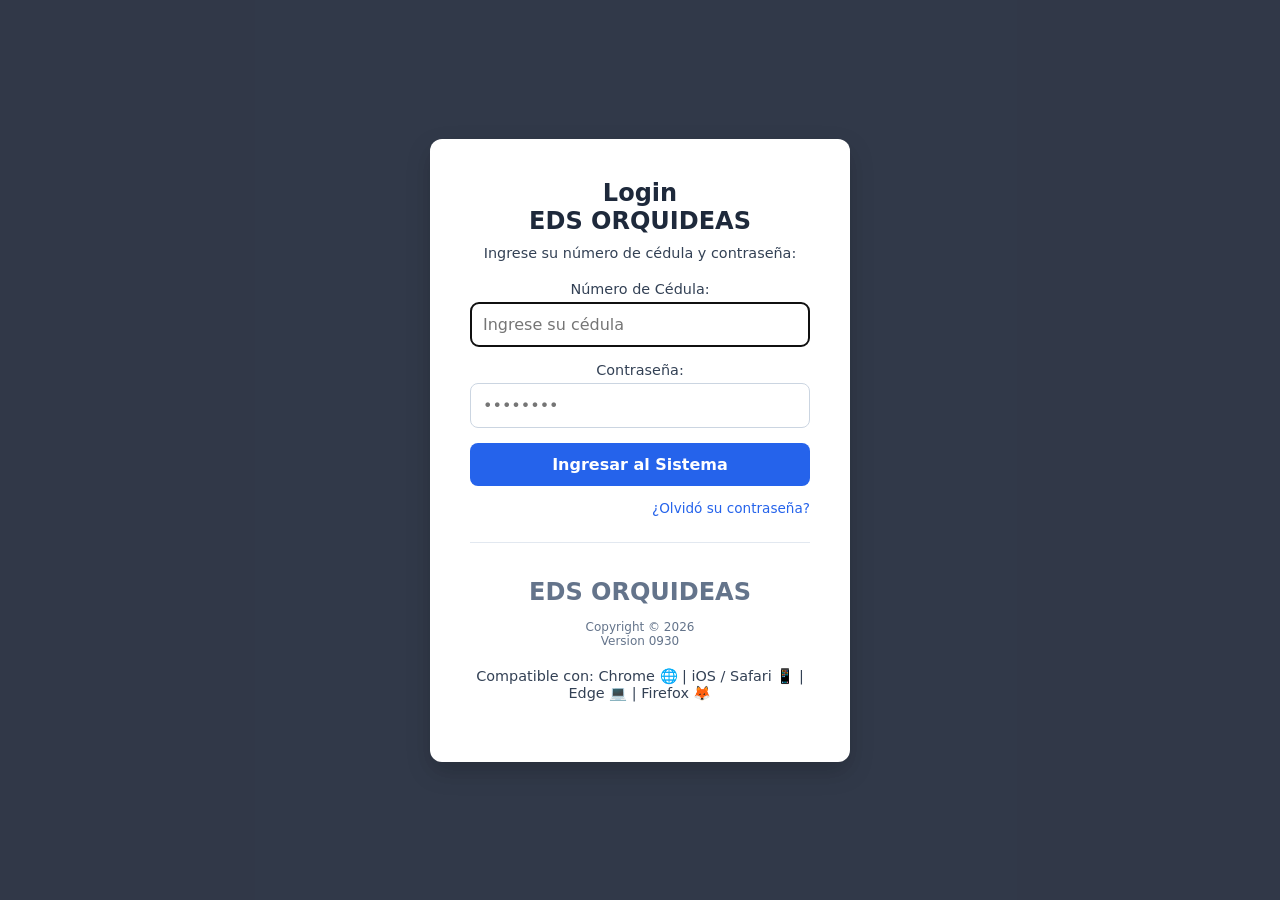
<file: index.html>
<!DOCTYPE html>
<html lang="es">
<head>
    <meta charset="UTF-8">
    <meta name="viewport" content="width=device-width, initial-scale=1.0">
    <title>EDS ORQUIDEAS - Gestión Estación de Servicio</title>
    
    <link rel="icon" type="image/png" href="logo.png">
    <link rel="apple-touch-icon" href="logo.png">
    <meta name="apple-mobile-web-app-capable" content="yes">
    <meta name="apple-mobile-web-app-status-bar-style" content="black-translucent">
    <meta name="apple-mobile-web-app-title" content="FuelManager">

    <link rel="stylesheet" href="Styles.css">
    <style>
        .btn-modern {
            display: inline-flex;
            align-items: center;
            justify-content: center;
            padding: 6px 12px;
            font-size: 12px;
            font-weight: 500;
            border-radius: 6px;
            border: none;
            cursor: pointer;
            transition: all 0.2s ease-in-out;
            box-shadow: 0 2px 4px rgba(0,0,0,0.08);
            margin-right: 4px;
        }
        .btn-modern:hover {
            transform: translateY(-1px);
            box-shadow: 0 4px 8px rgba(0,0,0,0.12);
        }
        .btn-primary-mod { background: linear-gradient(135deg, #3b82f6, #2563eb); color: #fff; }
        .btn-warning-mod { background: linear-gradient(135deg, #f59e0b, #d97706); color: #fff; }
        .btn-danger-mod  { background: linear-gradient(135deg, #ef4444, #dc2626); color: #fff; }
        .btn-info-mod    { background: linear-gradient(135deg, #0ea5e9, #0284c7); color: #fff; }
    </style>
</head>
<body>
    <div id="loading-indicator" class="loading-bar-container" style="display: none;">
        <div class="loading-spinner"></div>
        <span>Actualizando información...</span>
    </div>

    <div id="login-container" class="login-overlay">
        <div class="login-card">
            <h2>Login <br> EDS ORQUIDEAS </h2>
            <p>Ingrese su número de cédula y contraseña:</p>
            <form id="form-login" onsubmit="handleLogin(event)">
                <div class="form-group" style="margin-top: 15px;">
                    <label>Número de Cédula:</label>
                    <input type="text" id="login-cedula" required autocomplete="off" autofocus placeholder="Ingrese su cédula">
                </div>
                <div class="form-group">
                    <label>Contraseña:</label>
                    <input type="password" id="login-password" required autocomplete="new-password" placeholder="••••••••">
                </div>
                <button type="submit" class="btn-primary">Ingresar al Sistema</button>
            </form>
            <div style="margin-top: 12px; text-align: right;">
                <a href="#" onclick="mostrarModalRecuperacion(event)" style="font-size: 0.85rem; color: var(--accent); text-decoration: none;">¿Olvidó su contraseña?</a>
            </div>
            <div class="login-footer">
                <p><h1>EDS ORQUIDEAS </h1> <br> Copyright © 2026 <br> <span id="lbl-version-login">Version 0930</span></p>
                <p class="compat-info">Compatible con: Chrome 🌐 | iOS / Safari 📱 | Edge 💻 | Firefox 🦊</p>
            </div>
        </div>
    </div>

    <div id="modal-recuperacion" class="login-overlay" style="display: none;">
        <div class="login-card">
            <h2>Restablecer Contraseña</h2>
            <p>Valide su identidad con su cédula y fecha de expedición:</p>
            <form onsubmit="handleCambiarPassword(event)">
                <div class="form-group" style="margin-top: 15px;">
                    <label>Número de Cédula:</label>
                    <input type="text" id="rec-cedula" required autocomplete="off" placeholder="Ingrese su cédula">
                </div>
                <div class="form-group">
                    <label>Fecha de Expedición de la Cédula:</label>
                    <input type="date" id="rec-fecha" required>
                </div>
                <div class="form-group">
                    <label>Nueva Contraseña:</label>
                    <input type="password" id="rec-nuevo-pass" required autocomplete="new-password" placeholder="••••••••">
                </div>
                <button type="submit" class="btn-primary">Actualizar Contraseña</button>
            </form>
            <div style="margin-top: 15px; text-align: center;">
                <a href="#" onclick="ocultarModalRecuperacion(event)" style="font-size: 0.85rem; color: #64748b; text-decoration: none;">Volver al Login</a>
            </div>
        </div>
    </div>

    <!-- MODAL MODIFICAR USUARIO -->
    <div id="modal-modificar-usuario" class="login-overlay" style="display: none;">
        <div class="login-card" style="max-width: 450px; max-height: 90vh; overflow-y: auto;">
            <h2>Modificar Usuario</h2>
            <p>Actualice los datos del usuario seleccionado:</p>
            <form id="form-modificar-usuario" onsubmit="handleGuardarModificacionUsuario(event)">
                <input type="hidden" id="mod-user-id">
                <div class="form-group" style="margin-top: 10px;">
                    <label>Nombre Completo:</label>
                    <input type="text" id="mod-nombre" required>
                </div>
                <div class="form-group">
                    <label>Número de Cédula:</label>
                    <input type="text" id="mod-cedula" required>
                </div>
                <div class="form-group">
                    <label>Nueva Contraseña (Opcional):</label>
                    <input type="password" id="mod-pass" placeholder="Dejar en blanco para no cambiar">
                </div>
                <div class="form-group">
                    <label>Fecha de Expedición de la Cédula:</label>
                    <input type="date" id="mod-fecha-exp" required>
                </div>
                <div class="form-group">
                    <label>Rol en el Sistema:</label>
                    <select id="mod-rol" required>
                        <option value="Administrador">Administrador</option>
                        <option value="Gerente">Gerente</option>
                        <option value="Operador">Operador</option>
                    </select>
                </div>
                <div style="display: flex; gap: 10px; margin-top: 20px;">
                    <button type="submit" class="btn-modern btn-primary-mod" style="flex: 1; padding: 10px;">Guardar Cambios</button>
                    <button type="button" class="btn-modern btn-danger-mod" style="flex: 1; padding: 10px;" onclick="cerrarModalModificarUsuario()">Cancelar</button>
                </div>
            </form>
        </div>
    </div>

    <div class="app-container" id="app-main" style="display: none;">
        <aside class="sidebar">
            <div class="sidebar-header">
                <h2>FuelManager</h2>
            </div>
            <nav>
                <a href="#" class="active" onclick="mostrarSeccion('dashboard', event)">📊 Dashboard</a>
                <a href="#" onclick="mostrarSeccion('ventas', event)">⛽ Ventas Pista</a>
                <a href="#" onclick="mostrarSeccion('ventas-tienda', event)">🛒 Vender en Tienda</a>
                <a href="#" onclick="mostrarSeccion('precios', event)">💲 Precios Combustible</a>
                <a href="#" onclick="mostrarSeccion('productos', event)">📦 Inventario Tienda</a>
                <a href="#" onclick="mostrarSeccion('compras', event)">📥 Compras / Abastec.</a>
                <a href="#" onclick="mostrarSeccion('caja', event)">💵 Caja y Turnos</a>
                <a href="#" onclick="mostrarSeccion('gastos', event)">💸 Gastos Operativos</a>
                <a href="#" onclick="mostrarSeccion('cuentas-pagar', event)">💳 Cuentas por Pagar</a>
                <a href="#" onclick="mostrarSeccion('clientes', event)">👥 Clientes</a>
                <a href="#" onclick="mostrarSeccion('proveedores', event)">🏢 Proveedores</a>
                <a href="#" onclick="mostrarSeccion('usuarios', event)">👥 Gestión de Usuarios</a>
                <a href="#" onclick="mostrarSeccion('reportes', event)">📈 Reportes & Alertas</a>
                <a href="#" onclick="mostrarSeccion('inventario', event)">📋 Inv. Combustible</a>
                <a href="#" onclick="cerrarSesion()" class="btn-salir-modulo">🚪 Salir del Sistema</a>
            </nav>
            <div class="sidebar-footer">
                <p>Copyright © 2026 <span id="lbl-version-sidebar">FuelManager V1144</span></p>
                <p class="compat-info">Chrome | iOS/Safari | Edge | Firefox</p>
            </div>
        </aside>

        <main class="main-content">
            <header class="topbar">
                <h1 id="titulo-seccion">Dashboard de Combustibles</h1>
                <div class="topbar-right-group">
                    <span id="user-info">-</span>
                    <button onclick="sincronizarDatosGlobales()" title="Actualizar datos desde la nube" class="btn-refrescar-discreto">🔄</button>
                </div>
            </header>

            <section id="sec-dashboard" class="seccion active">
                <div class="filtro-ventas-bar">
                    <span style="font-weight: 600; font-size: 0.9rem; margin-right: 10px;">📊 Ventas en Dashboard:</span>
                    <button class="btn-filtro active" onclick="cambiarFiltroDashboard('hoy', event)">Hoy</button>
                    <button class="btn-filtro" onclick="cambiarFiltroDashboard('ayer', event)">Día Anterior</button>
                    <button class="btn-filtro" onclick="cambiarFiltroDashboard('semana', event)">Esta Semana</button>
                    <button class="btn-filtro" onclick="cambiarFiltroDashboard('mes', event)">Este Mes</button>
                </div>

                <div class="card-grid" style="margin-bottom: 25px;" id="dashboard-ventas-resumen">
                    <div class="card green">
                        <h3>Ventas del Período</h3>
                        <div class="card-body">
                            <p>1. Dinero Recaudado: <span id="dash-ventas-dinero">$0</span></p>
                            <p>2. Ventas en Efectivo: <span id="dash-ventas-efectivo">$0</span></p>
                            <p>3. Pago con Tarjeta: <span id="dash-ventas-tarjeta">$0</span></p>
                            <p>4. Ventas a Crédito: <span id="dash-ventas-credito">$0</span></p>
                            <p>5. Galones ACPM Despachados: <span id="dash-galones-acpm">0 Gal</span></p>
                            <p>6. Galones Gasolina Despachados: <span id="dash-galones-gasolina">0 Gal</span></p>
                            <p>7. Número de Transacciones: <span id="dash-ventas-conteo">0</span></p>
                        </div>
                    </div>
                </div>

                <h3 style="margin-bottom: 15px; color: var(--primary);">Niveles Actuales en Tanques</h3>
                <div class="card-grid" id="dashboard-cards"></div>
            </section>

            <section id="sec-ventas" class="seccion">
                <div class="card form-card">
                    <h3>Registro de Venta por Surtidor</h3>
                    <form id="form-venta" onsubmit="handleVenta(event)">
                        <div class="form-group">
                            <label>Seleccionar Surtidor / Manguera:</label>
                            <select id="venta-surtidor" required onchange="actualizarInfoSurtidor()">
                                <option value="">Cargando surtidores...</option>
                            </select>
                        </div>
                        <div class="form-info-box" id="info-surtidor-box">
                            <p>Combustible: <span id="info-comb">-</span></p>
                            <p>Precio por Galón Actual: $<span id="info-precio">-</span></p>
                        </div>
                        <div class="form-group">
                            <label>Cantidad de Galones Vendidos (Ej: 2.35):</label>
                            <input type="number" step="0.01" id="venta-galones" required placeholder="Ej: 2.35" oninput="calcularTotalVentaPreview()">
                        </div>
                        <div class="form-info-box" style="background: #e2e8f0; border-left-color: var(--green);">
                            <p>Total a Pagar Estimado: <span id="info-total-preview" style="font-size: 1.1rem; color: var(--green);">$0</span></p>
                        </div>
                        <div class="form-group">
                            <label>Medio de Pago:</label>
                            <select id="venta-mediopago" required>
                                <option value="Efectivo">Efectivo</option>
                                <option value="Tarjeta">Tarjeta Débito/Crédito</option>
                                <option value="Transferencia">Transferencia Bancaria</option>
                                <option value="Credito">Crédito</option>
                            </select>
                        </div>
                        <div class="form-group">
                            <label>Observaciones:</label>
                            <input type="text" id="venta-obs" placeholder="Placa o notas">
                        </div>
                        <button type="submit" class="btn-primary">Registrar Venta</button>
                    </form>
                </div>
            </section>

            <section id="sec-ventas-tienda" class="seccion">
                <div class="card form-card">
                    <h3>🛒 Registrar Venta de Producto de Tienda</h3>
                    <p style="font-size: 0.85rem; color: #64748b; margin-bottom: 15px;">
                        Seleccione el artículo, ingrese la cantidad y el sistema descontará del inventario y sumará el recaudo.
                    </p>
                    <form id="form-venta-tienda" onsubmit="handleVentaTienda(event)">
                        <div class="form-group">
                            <label>Seleccionar Producto:</label>
                            <select id="vt-producto" required onchange="actualizarInfoProductoTienda()">
                                <option value="">Cargando productos...</option>
                            </select>
                        </div>
                        <div class="form-info-box" id="info-producto-box">
                            <p>Stock Disponible: <span id="vt-stock-disp">-</span></p>
                            <p>Precio Unitario: $<span id="vt-precio-unit">-</span></p>
                        </div>
                        <div class="form-group">
                            <label>Cantidad a Vender:</label>
                            <input type="number" step="1" min="1" id="vt-cantidad" required placeholder="Ej: 2" oninput="calcularTotalTiendaPreview()">
                        </div>
                        <div class="form-info-box" style="background: #e2e8f0; border-left-color: var(--green);">
                            <p>Total Venta Tienda: <span id="vt-total-preview" style="font-size: 1.1rem; color: var(--green);">$0</span></p>
                        </div>
                        <div class="form-group">
                            <label>Medio de Pago:</label>
                            <select id="vt-mediopago" required>
                                <option value="Efectivo">Efectivo</option>
                                <option value="Tarjeta">Tarjeta Débito/Crédito</option>
                                <option value="Transferencia">Transferencia Bancaria</option>
                            </select>
                        </div>
                        <button type="submit" class="btn-primary">Registrar Venta de Tienda</button>
                    </form>
                </div>
            </section>

            <section id="sec-precios" class="seccion">
                <div class="card form-card" style="margin-bottom: 30px;">
                    <h3>Actualizar Precios de Combustibles</h3>
                    <form id="form-actualizar-precio" onsubmit="handleActualizarPrecio(event)">
                        <div class="form-group">
                            <label>Seleccionar Combustible:</label>
                            <select id="precio-combustible-id" required>
                                <option value="C001">ACPM</option>
                                <option value="C002">Gasolina Corriente</option>
                            </select>
                        </div>
                        <div class="form-group">
                            <label>Nuevo Precio por Galón ($):</label>
                            <input type="number" step="0.01" id="precio-nuevo-valor" required placeholder="Ej: 14200">
                        </div>
                        <button type="submit" class="btn-primary">Actualizar Precio y Registrar Auditoría</button>
                    </form>
                </div>
                <div class="card">
                    <h3>Historial de Cambios de Precios (Auditoría)</h3>
                    <div style="overflow-x: auto; margin-top: 15px;">
                        <table class="data-table" id="tabla-historial-precios">
                            <thead>
                                <tr>
                                    <th>Fecha y Hora</th>
                                    <th>Combustible</th>
                                    <th>Precio Anterior</th>
                                    <th>Nuevo Precio</th>
                                    <th>Usuario Responsable</th>
                                </tr>
                            </thead>
                            <tbody></tbody>
                        </table>
                    </div>
                </div>
            </section>

            <section id="sec-productos" class="seccion">
                <div class="card">
                    <h3>Inventario de Productos de Tienda</h3>
                    <div style="overflow-x: auto; margin-top: 15px;">
                        <table class="data-table" id="tabla-productos">
                            <thead>
                                <tr>
                                    <th>Código</th>
                                    <th>Nombre</th>
                                    <th>Categoría</th>
                                    <th>Precio Venta</th>
                                    <th>Stock Actual</th>
                                    <th>Stock Mín.</th>
                                    <th>Ubicación</th>
                                </tr>
                            </thead>
                            <tbody></tbody>
                        </table>
                    </div>
                </div>
            </section>

            <section id="sec-compras" class="seccion">
                <div class="card form-card">
                    <h3>Generar Orden de Compra / Abastecimiento</h3>
                    <form id="form-compra" onsubmit="handleCompra(event)">
                        <div class="form-group">
                            <label>Proveedor:</label>
                            <select id="compra-proveedor" required>
                                <option value="">Cargando proveedores...</option>
                            </select>
                        </div>
                        <div class="form-group">
                            <label>Tipo de Ítem a Pedir:</label>
                            <select id="compra-tipo-item" required onchange="actualizarItemsCompraSelect()">
                                <option value="COMBUSTIBLE">Combustible</option>
                                <option value="PRODUCTO">Producto de Tienda</option>
                            </select>
                        </div>
                        <div class="form-group">
                            <label>Seleccionar Ítem:</label>
                            <select id="compra-item" required></select>
                        </div>
                        <div class="form-group">
                            <label>Cantidad a Pedir:</label>
                            <input type="number" step="0.01" id="compra-cantidad" required placeholder="Ej: 1000">
                        </div>
                        <div class="form-group">
                            <label>Precio Unitario de Compra ($):</label>
                            <input type="number" step="0.01" id="compra-precio" required placeholder="Ej: 3800">
                        </div>
                        <div class="form-group">
                            <label>Fecha Esperada de Llegada:</label>
                            <input type="date" id="compra-fecha" required>
                        </div>
                        <button type="submit" class="btn-primary">Registrar Compra y Actualizar Stock</button>
                    </form>
                </div>
            </section>

            <section id="sec-caja" class="seccion">
                <div class="card form-card" style="margin-bottom: 25px;">
                    <h3>Control de Caja y Turnos</h3>
                    <div id="caja-estado-container" style="margin-bottom: 20px;">
                        <p>Estado actual: <b id="lbl-estado-caja">Cargando...</b></p>
                    </div>
                    <div id="div-abrir-caja" style="display:none;">
                        <form onsubmit="handleAbrirCaja(event)">
                            <div class="form-group">
                                <label>Base Inicial en Efectivo ($):</label>
                                <input type="number" step="0.01" id="caja-base" required placeholder="Ej: 200000">
                            </div>
                            <button type="submit" class="btn-primary">Abrir Caja / Iniciar Turno</button>
                        </form>
                    </div>
                    <div id="div-cerrar-caja" style="display:none;">
                        <form onsubmit="handleCerrarCaja(event)">
                            <div class="form-group">
                                <label>Total Efectivo Real en Caja ($):</label>
                                <input type="number" step="0.01" id="caja-real" required placeholder="Ej: 1500000">
                            </div>
                            <button type="submit" class="btn-primary" style="background: var(--red);">Cerrar Caja y Calcular Arqueo</button>
                        </form>
                    </div>
                </div>

                <div id="div-buzon-seguridad" class="card form-card" style="display:none; border-top-color: var(--yellow);">
                    <h3>📥 Depósito de Parciales / Buzón de Seguridad</h3>
                    <p style="font-size: 0.85rem; color: #64748b; margin-bottom: 15px;">
                        Ingrese el excedente de efectivo en sobre para mantener la base obligatoria en caja.
                    </p>
                    <form id="form-sobre-seguridad" onsubmit="handleRegistrarSobre(event)">
                        <div class="form-group">
                            <label>Valor del Sobre / Parcial ($):</label>
                            <input type="number" step="0.01" id="sobre-valor" required placeholder="Ej: 200000">
                        </div>
                        <button type="submit" class="btn-primary" style="background: var(--yellow); color: var(--primary);">Depositar en Buzón de Seguridad</button>
                    </form>
                </div>
            </section>

            <section id="sec-gastos" class="seccion">
                <div class="card form-card">
                    <h3>Registrar Gasto Operativo</h3>
                    <form id="form-gasto" onsubmit="handleGasto(event)">
                        <div class="form-group">
                            <label>Categoría:</label>
                            <select id="gasto-categoria" required>
                                <option value="Servicios Públicos">Servicios Públicos</option>
                                <option value="Mantenimiento">Mantenimiento</option>
                                <option value="Nomina">Nómina / Personal</option>
                                <option value="Insumos">Insumos y Papelería</option>
                                <option value="Otros">Otros Gastos</option>
                            </select>
                        </div>
                        <div class="form-group">
                            <label>Descripción:</label>
                            <input type="text" id="gasto-desc" required placeholder="Ej: Pago de energía">
                        </div>
                        <div class="form-group">
                            <label>Valor ($):</label>
                            <input type="number" step="0.01" id="gasto-valor" required placeholder="Ej: 450000">
                        </div>
                        <div class="form-group">
                            <label>Forma de Pago:</label>
                            <select id="gasto-pago" required>
                                <option value="Efectivo">Efectivo (Sale de Caja)</option>
                                <option value="Transferencia">Transferencia Bancaria</option>
                            </select>
                        </div>
                        <div class="form-group">
                            <label>Responsable:</label>
                            <input type="text" id="gasto-resp" required>
                        </div>
                        <div class="form-group">
                            <label>Número de Soporte:</label>
                            <input type="text" id="gasto-soporte" placeholder="Factura o Recibo">
                        </div>
                        <button type="submit" class="btn-primary">Registrar Gasto</button>
                    </form>
                </div>
            </section>

            <section id="sec-cuentas-pagar" class="seccion">
                <div id="alertas-cuentas-container" style="margin-bottom: 25px;"></div>
                <div class="card form-card" style="margin-bottom: 30px;">
                    <h3>Registrar Nueva Cuenta por Pagar / Servicio</h3>
                    <form id="form-cxp" onsubmit="handleRegistrarCuenta(event)">
                        <div class="form-group">
                            <label>Tercero / Proveedor (Ej: Enel / Codensa):</label>
                            <input type="text" id="cxp-tercero" required placeholder="Nombre de la empresa o persona">
                        </div>
                        <div class="form-group">
                            <label>Concepto (Ej: Recibo de luz mes de octubre):</label>
                            <input type="text" id="cxp-concepto" required placeholder="Descripción de la obligación">
                        </div>
                        <div class="form-group">
                            <label>Valor a Pagar ($):</label>
                            <input type="number" step="0.01" id="cxp-valor" required placeholder="Ej: 350000">
                        </div>
                        <div class="form-group">
                            <label>Fecha Límite de Pago:</label>
                            <input type="date" id="cxp-fecha" required>
                        </div>
                        <button type="submit" class="btn-primary">Registrar Cuenta por Pagar</button>
                    </form>
                </div>
                <div class="card">
                    <h3>Listado de Obligaciones Pendientes</h3>
                    <div style="overflow-x: auto; margin-top: 15px;">
                        <table class="data-table" id="tabla-cuentas-pagar">
                            <thead>
                                <tr>
                                    <th>Tercero</th>
                                    <th>Concepto</th>
                                    <th>Valor</th>
                                    <th>Fecha Límite</th>
                                    <th>Días Restantes</th>
                                    <th>Estado</th>
                                    <th>Acción</th>
                                </tr>
                            </thead>
                            <tbody></tbody>
                        </table>
                    </div>
                </div>
            </section>

            <section id="sec-clientes" class="seccion">
                <div class="card form-card" style="margin-bottom: 30px;">
                    <h3>Registrar Nuevo Cliente</h3>
                    <form id="form-cliente" onsubmit="handleRegistrarCliente(event)">
                        <div class="form-group"><label>Nombre Completo / Razón Social:</label><input type="text" id="cli-nombre" required placeholder="Ej: Transportes S.A."></div>
                        <div class="form-group"><label>NIT o Cédula:</label><input type="text" id="cli-nit" required placeholder="Ej: 900123456-1"></div>
                        <div class="form-group"><label>Teléfono:</label><input type="text" id="cli-tel" required placeholder="Ej: 3101234567"></div>
                        <div class="form-group"><label>Correo Electrónico:</label><input type="email" id="cli-email" required placeholder="correo@cliente.com"></div>
                        <div class="form-group"><label>Tipo de Cliente:</label>
                            <select id="cli-tipo" required>
                                <option value="General">General</option>
                                <option value="Corporativo">Corporativo / Crédito</option>
                                <option value="Frecuente">Frecuente</option>
                            </select>
                        </div>
                        <button type="submit" class="btn-primary">Guardar Cliente</button>
                    </form>
                </div>
                <div class="card">
                    <h3>Directorio de Clientes</h3>
                    <div style="overflow-x: auto; margin-top: 15px;">
                        <table class="data-table" id="tabla-clientes">
                            <thead>
                                <tr>
                                    <th>Nombre</th>
                                    <th>NIT / CC</th>
                                    <th>Teléfono</th>
                                    <th>Email</th>
                                    <th>Tipo</th>
                                </tr>
                            </thead>
                            <tbody></tbody>
                        </table>
                    </div>
                </div>
            </section>

            <section id="sec-proveedores" class="seccion">
                <div class="card form-card" style="margin-bottom: 30px;">
                    <h3>Registrar Nuevo Proveedor</h3>
                    <form id="form-proveedor" onsubmit="handleRegistrarProveedor(event)">
                        <div class="form-group"><label>Nombre del Proveedor:</label><input type="text" id="prov-nombre" required placeholder="Ej: Global Petroleum"></div>
                        <div class="form-group"><label>NIT:</label><input type="text" id="prov-nit" required placeholder="Ej: 900987654-2"></div>
                        <div class="form-group"><label>Persona de Contacto:</label><input type="text" id="prov-contacto" required placeholder="Nombre del asesor"></div>
                        <div class="form-group"><label>Teléfono:</label><input type="text" id="prov-tel" required placeholder="Teléfono de contacto"></div>
                        <div class="form-group"><label>Email:</label><input type="email" id="prov-email" required placeholder="ventas@proveedor.com"></div>
                        <div class="form-group"><label>Dirección:</label><input type="text" id="prov-dir" required placeholder="Dirección física"></div>
                        <button type="submit" class="btn-primary">Guardar Proveedor</button>
                    </form>
                </div>
                <div class="card">
                    <h3>Directorio de Proveedores</h3>
                    <div style="overflow-x: auto; margin-top: 15px;">
                        <table class="data-table" id="tabla-proveedores">
                            <thead>
                                <tr>
                                    <th>Nombre</th>
                                    <th>NIT</th>
                                    <th>Teléfono</th>
                                    <th>Email</th>
                                    <th>Dirección</th>
                                </tr>
                            </thead>
                            <tbody></tbody>
                        </table>
                    </div>
                </div>
            </section>

            <section id="sec-usuarios" class="seccion">
                <div class="card form-card" style="margin-bottom: 30px;">
                    <h3>Registrar Nuevo Usuario</h3>
                    <form id="form-nuevo-usuario" onsubmit="handleCrearUsuario(event)">
                        <div class="form-group">
                            <label>Nombre Completo:</label>
                            <input type="text" id="nuevo-nombre" required placeholder="Ej: Juan Pérez">
                        </div>
                        <div class="form-group">
                            <label>Número de Cédula:</label>
                            <input type="text" id="nuevo-cedula" required placeholder="Ingrese su cédula">
                        </div>
                        <div class="form-group">
                            <label>Contraseña Temporal:</label>
                            <input type="password" id="nuevo-pass" required placeholder="••••••••">
                        </div>
                        <div class="form-group">
                            <label>Fecha de Expedición de la Cédula:</label>
                            <input type="date" id="nuevo-fecha-exp" required>
                        </div>
                        <div class="form-group">
                            <label>Rol en el Sistema:</label>
                            <select id="nuevo-rol" required>
                                <option value="Administrador">Administrador</option>
                                <option value="Gerente">Gerente</option>
                                <option value="Operador">Operador</option>
                            </select>
                        </div>
                        <button type="submit" class="btn-primary">Crear Usuario</button>
                    </form>
                </div>
                <div class="card">
                    <h3>Usuarios Registrados en el Sistema</h3>
                    <div style="overflow-x: auto; margin-top: 15px;">
                        <table class="data-table" id="tabla-usuarios">
                            <thead>
                                <tr>
                                    <th>ID</th>
                                    <th>Nombre</th>
                                    <th>Cédula</th>
                                    <th>Rol</th>
                                    <th>Estado</th>
                                    <th>Acciones</th>
                                </tr>
                            </thead>
                            <tbody></tbody>
                        </table>
                    </div>
                </div>
            </section>

            <section id="sec-reportes" class="seccion">
                <div style="display: flex; justify-content: space-between; align-items: center; margin-bottom: 20px;">
                    <h3 style="margin: 0; color: var(--primary);">Panel de Indicadores y Alertas</h3>
                    <div style="display: flex; gap: 8px;">
                        <button class="btn-modern btn-danger-mod" onclick="exportarReportePDF()">📄 Imprimir / PDF General</button>
                    </div>
                </div>

                <div class="card-grid" style="margin-bottom: 25px;">
                    <div class="card green">
                        <h3>Ventas Totales</h3>
                        <div class="card-body">
                            <p>Dinero Recaudado: <span id="rep-ventas-dinero">$0</span></p>
                            <p>Galones Despachados: <span id="rep-ventas-galones">0 Gal</span></p>
                            <p>Transacciones: <span id="rep-ventas-conteo">0</span></p>
                        </div>
                    </div>
                    <div class="card red">
                        <h3>Gastos & Compras</h3>
                        <div class="card-body">
                            <p>Total Gastos: <span id="rep-gastos">$0</span></p>
                            <p>Total Compras: <span id="rep-compras">$0</span></p>
                        </div>
                    </div>
                </div>

                <!-- EXPORTACIÓN DIRECTA Y RÁPIDA DE VENTAS DE COMBUSTIBLE -->
                <div class="card" style="margin-bottom: 25px;">
                    <h3>⛽ Informe de Ventas de Combustible</h3>
                    <p style="font-size: 0.85rem; color: #64748b; margin-bottom: 15px;">
                        Haga clic en el botón para descargar de inmediato todo el registro de ventas de combustible de la estación a Excel.
                    </p>
                    <div>
                        <button class="btn-modern btn-primary-mod" style="padding: 10px 20px; font-size: 0.9rem;" onclick="exportarVentasExcelDirecto()">📊 Exportar Ventas a Excel</button>
                    </div>
                </div>

                <div class="card">
                    <h3>Alertas Activas del Sistema</h3>
                    <div id="lista-alertas-container" style="margin-top: 15px;">
                        <p>Cargando alertas...</p>
                    </div>
                </div>
            </section>

            <section id="sec-inventario" class="seccion">
                <div class="card form-card">
                    <h3>Movimiento Extraordinario Combustible</h3>
                    <form id="form-movimiento" onsubmit="handleMovimiento(event)">
                        <div class="form-group">
                            <label>Combustible:</label>
                            <select id="mov-combustible" required>
                                <option value="C001">ACPM</option>
                                <option value="C002">Gasolina Corriente</option>
                            </select>
                        </div>
                        <div class="form-group">
                            <label>Tipo de Movimiento:</label>
                            <select id="mov-tipo" required>
                                <option value="ENTRADA">Entrada</option>
                                <option value="SALIDA">Salida</option>
                                <option value="AJUSTE">Ajuste Físico</option>
                            </select>
                        </div>
                        <div class="form-group">
                            <label>Cantidad:</label>
                            <input type="number" step="0.01" id="mov-cantidad" required>
                        </div>
                        <div class="form-group">
                            <label>Observaciones:</label>
                            <input type="text" id="mov-obs">
                        </div>
                        <button type="submit" class="btn-primary">Registrar</button>
                    </form>
                </div>
            </section>
        </main>
    </div>

    <!-- CARGA DE MÓDULOS JS SEPARADOS -->
    <script src="auth.js"></script>
    <script src="inventario_combustible.js"></script>
    <script src="ventas.js"></script>
    <script src="dashboard.js"></script>
    <script src="tienda_caja.js"></script>
    <script src="operaciones.js"></script>
    <script src="reportes.js"></script>
    <script src="main.js"></script>
</body>
</html>
</file>
<file: Styles.css>
:root {
    --primary: #1e293b;
    --accent: #2563eb;
    --bg-color: #f8fafc;
    --card-bg: #ffffff;
    --text-main: #334155;
    --green: #10b981;
    --yellow: #f59e0b;
    --red: #ef4444;
}

* { box-sizing: border-box; margin: 0; padding: 0; font-family: system-ui, -apple-system, sans-serif; }
body { background-color: var(--bg-color); color: var(--text-main); }

.app-container { display: flex; height: 100vh; overflow: hidden; }

.loading-bar-container {
    position: fixed;
    top: 0;
    left: 0;
    width: 100%;
    height: 40px;
    background-color: var(--accent);
    color: white;
    display: flex;
    align-items: center;
    justify-content: center;
    gap: 10px;
    font-size: 0.9rem;
    font-weight: 600;
    z-index: 99999;
    box-shadow: 0 2px 5px rgba(0,0,0,0.2);
    animation: slideDown 0.3s ease;
}

.loading-spinner {
    width: 18px;
    height: 18px;
    border: 3px solid rgba(255,255,255,0.3);
    border-radius: 50%;
    border-top-color: white;
    animation: spin 0.8s linear infinite;
}

@keyframes spin {
    to { transform: rotate(360deg); }
}

@keyframes slideDown {
    from { transform: translateY(-100%); }
    to { transform: translateY(0); }
}

.sidebar { width: 260px; background-color: var(--primary); color: white; display: flex; flex-direction: column; justify-content: space-between; }
.sidebar-header h2 { padding: 20px; font-size: 1.25rem; border-bottom: 1px solid #334155; }
.sidebar nav { padding: 15px; display: flex; flex-direction: column; gap: 4px; overflow-y: auto; flex: 1; }
.sidebar nav a { color: #94a3b8; text-decoration: none; padding: 10px 15px; border-radius: 8px; transition: 0.2s; font-size: 0.9rem; }
.sidebar nav a:hover, .sidebar nav a.active { background-color: var(--accent); color: white; }

.btn-salir-modulo {
    margin-top: 15px;
    background-color: #ef4444 !important;
    color: white !important;
    font-weight: 600;
}
.btn-salir-modulo:hover {
    background-color: #dc2626 !important;
}

.sidebar-footer { padding: 15px; border-top: 1px solid #334155; text-align: center; font-size: 0.75rem; color: #94a3b8; }
.compat-info { margin-top: 4px; font-size: 0.65rem; color: #64748b; }

.main-content { flex: 1; display: flex; flex-direction: column; overflow-y: auto; }
.topbar { background: var(--card-bg); padding: 12px 25px; border-bottom: 1px solid #e2e8f0; display: flex; justify-content: space-between; align-items: center; flex-wrap: wrap; gap: 10px; }
.topbar h1 { font-size: 1.2rem; color: var(--primary); }

.topbar-right-group { display: flex; align-items: center; gap: 10px; flex-shrink: 0; margin-left: auto; }
#user-info { font-size: 0.85rem; font-weight: 600; color: var(--primary); }

.btn-refrescar-discreto {
    background: #f1f5f9;
    border: 1px solid #cbd5e1;
    color: var(--primary);
    width: 36px;
    height: 36px;
    border-radius: 8px;
    display: flex;
    align-items: center;
    justify-content: center;
    cursor: pointer;
    font-size: 1.1rem;
    transition: 0.2s;
}
.btn-refrescar-discreto:hover {
    background: #e2e8f0;
    transform: rotate(45deg);
}

.seccion { display: none; padding: 30px; }
.seccion.active { display: block; }

.card-grid { display: grid; grid-template-columns: repeat(auto-fit, minmax(320px, 1fr)); gap: 20px; }
.card { background: var(--card-bg); border-radius: 12px; padding: 25px; box-shadow: 0 1px 3px rgba(0,0,0,0.1); border-top: 6px solid #cbd5e1; }
.card.green { border-top-color: var(--green); }
.card.yellow { border-top-color: var(--yellow); }
.card.red { border-top-color: var(--red); }

.card h3 { font-size: 1.2rem; margin-bottom: 15px; color: var(--primary); display: flex; justify-content: space-between; align-items: center; }
.badge { font-size: 0.75rem; padding: 4px 10px; border-radius: 20px; color: white; font-weight: bold; text-transform: uppercase; }
.badge.green { background: var(--green); }
.badge.yellow { background: var(--yellow); }
.badge.red { background: var(--red); }

.card-body p { margin: 8px 0; font-size: 0.95rem; display: flex; justify-content: space-between; }
.card-body p span { font-weight: 600; }

.form-card { max-width: 600px; margin: 0 auto; border-top-color: var(--accent); }
.form-group { margin-bottom: 15px; }
.form-group label { display: block; margin-bottom: 5px; font-weight: 500; font-size: 0.9rem; }
.form-group input, .form-group select { width: 100%; padding: 12px; border: 1px solid #cbd5e1; border-radius: 8px; font-size: 1rem; }
.form-info-box { background: #f1f5f9; padding: 15px; border-radius: 8px; margin-bottom: 15px; border-left: 4px solid var(--accent); }
.form-info-box p { font-size: 0.9rem; margin: 5px 0; color: var(--primary); display: flex; justify-content: space-between; }
.form-info-box span { font-weight: bold; }

.btn-primary { background: var(--accent); color: white; border: none; padding: 12px 20px; border-radius: 8px; font-size: 1rem; cursor: pointer; width: 100%; font-weight: 600; }
.btn-primary:hover { opacity: 0.9; }

.data-table { width: 100%; border-collapse: collapse; margin-top: 10px; font-size: 0.9rem; text-align: left; }
.data-table th, .data-table td { padding: 12px 15px; border-bottom: 1px solid #e2e8f0; }
.data-table th { background-color: #f1f5f9; color: var(--primary); font-weight: 600; }
.data-table tr:hover { background-color: #f8fafc; }

.btn-accion-tabla {
    border: none;
    padding: 5px 10px;
    border-radius: 6px;
    font-size: 0.75rem;
    font-weight: 600;
    cursor: pointer;
    transition: opacity 0.2s;
    display: inline-flex;
    align-items: center;
    justify-content: center;
    width: auto !important;
    min-width: 70px;
}
.btn-accion-tabla:hover {
    opacity: 0.85;
}

.login-overlay { position: fixed; top: 0; left: 0; width: 100%; height: 100vh; background: rgba(15, 23, 42, 0.85); display: flex; justify-content: center; align-items: center; z-index: 9999; }
.login-card { background: white; padding: 40px; border-radius: 12px; width: 100%; max-width: 420px; box-shadow: 0 10px 25px rgba(0,0,0,0.2); text-align: center; }
.login-card h2 { color: var(--primary); margin-bottom: 10px; font-size: 1.5rem; }
.login-card p { color: var(--text-main); font-size: 0.9rem; margin-bottom: 20px; }
.login-footer { margin-top: 25px; padding-top: 15px; border-top: 1px solid #e2e8f0; font-size: 0.75rem; color: #64748b; }

#toast-container { position: fixed; top: 20px; right: 20px; z-index: 100000; display: flex; flex-direction: column; gap: 10px; max-width: 380px; }
.toast { background: white; padding: 16px 20px; border-radius: 10px; box-shadow: 0 10px 25px rgba(0,0,0,0.15); display: flex; align-items: center; gap: 12px; border-left: 5px solid var(--accent); animation: slideIn 0.3s ease; font-size: 0.9rem; color: var(--primary); }
.toast.success { border-left-color: var(--green); }
.toast.error { border-left-color: var(--red); }
.toast.warning { border-left-color: var(--yellow); }
@keyframes slideIn { from { transform: translateX(100%); opacity: 0; } to { transform: translateX(0); opacity: 1; } }

.tanque-card { display: flex; flex-direction: column; gap: 15px; }
.tanque-visual-container { display: flex; align-items: center; gap: 20px; background: #f8fafc; padding: 15px; border-radius: 10px; border: 1px solid #e2e8f0; }
.cilindro-tanque { width: 50px; height: 120px; background: #e2e8f0; border-radius: 8px; position: relative; overflow: hidden; border: 2px solid #cbd5e1; display: flex; align-items: flex-end; }
.cilindro-liquido { width: 100%; border-radius: 0 0 6px 6px; transition: height 0.6s ease; }
.cilindro-liquido.green { background-color: var(--green); }
.cilindro-liquido.yellow { background-color: var(--yellow); }
.cilindro-liquido.red { background-color: var(--red); }

.filtro-ventas-bar { display: flex; gap: 10px; margin-bottom: 20px; background: white; padding: 12px 20px; border-radius: 10px; box-shadow: 0 1px 3px rgba(0,0,0,0.05); align-items: center; flex-wrap: wrap; }
.btn-filtro { background: #f1f5f9; border: 1px solid #cbd5e1; padding: 6px 14px; border-radius: 6px; cursor: pointer; font-size: 0.85rem; font-weight: 500; color: var(--primary); transition: 0.2s; }
.btn-filtro.active, .btn-filtro:hover { background: var(--accent); color: white; border-color: var(--accent); }

@media (max-width: 768px) {
    .app-container { flex-direction: column; height: auto; }
    .sidebar { width: 100%; height: auto; }
    .sidebar nav { flex-direction: row; overflow-x: auto; padding: 10px; }
    .sidebar h2 { display: none; }
    .main-content { height: auto; overflow: visible; }
}
</file>
